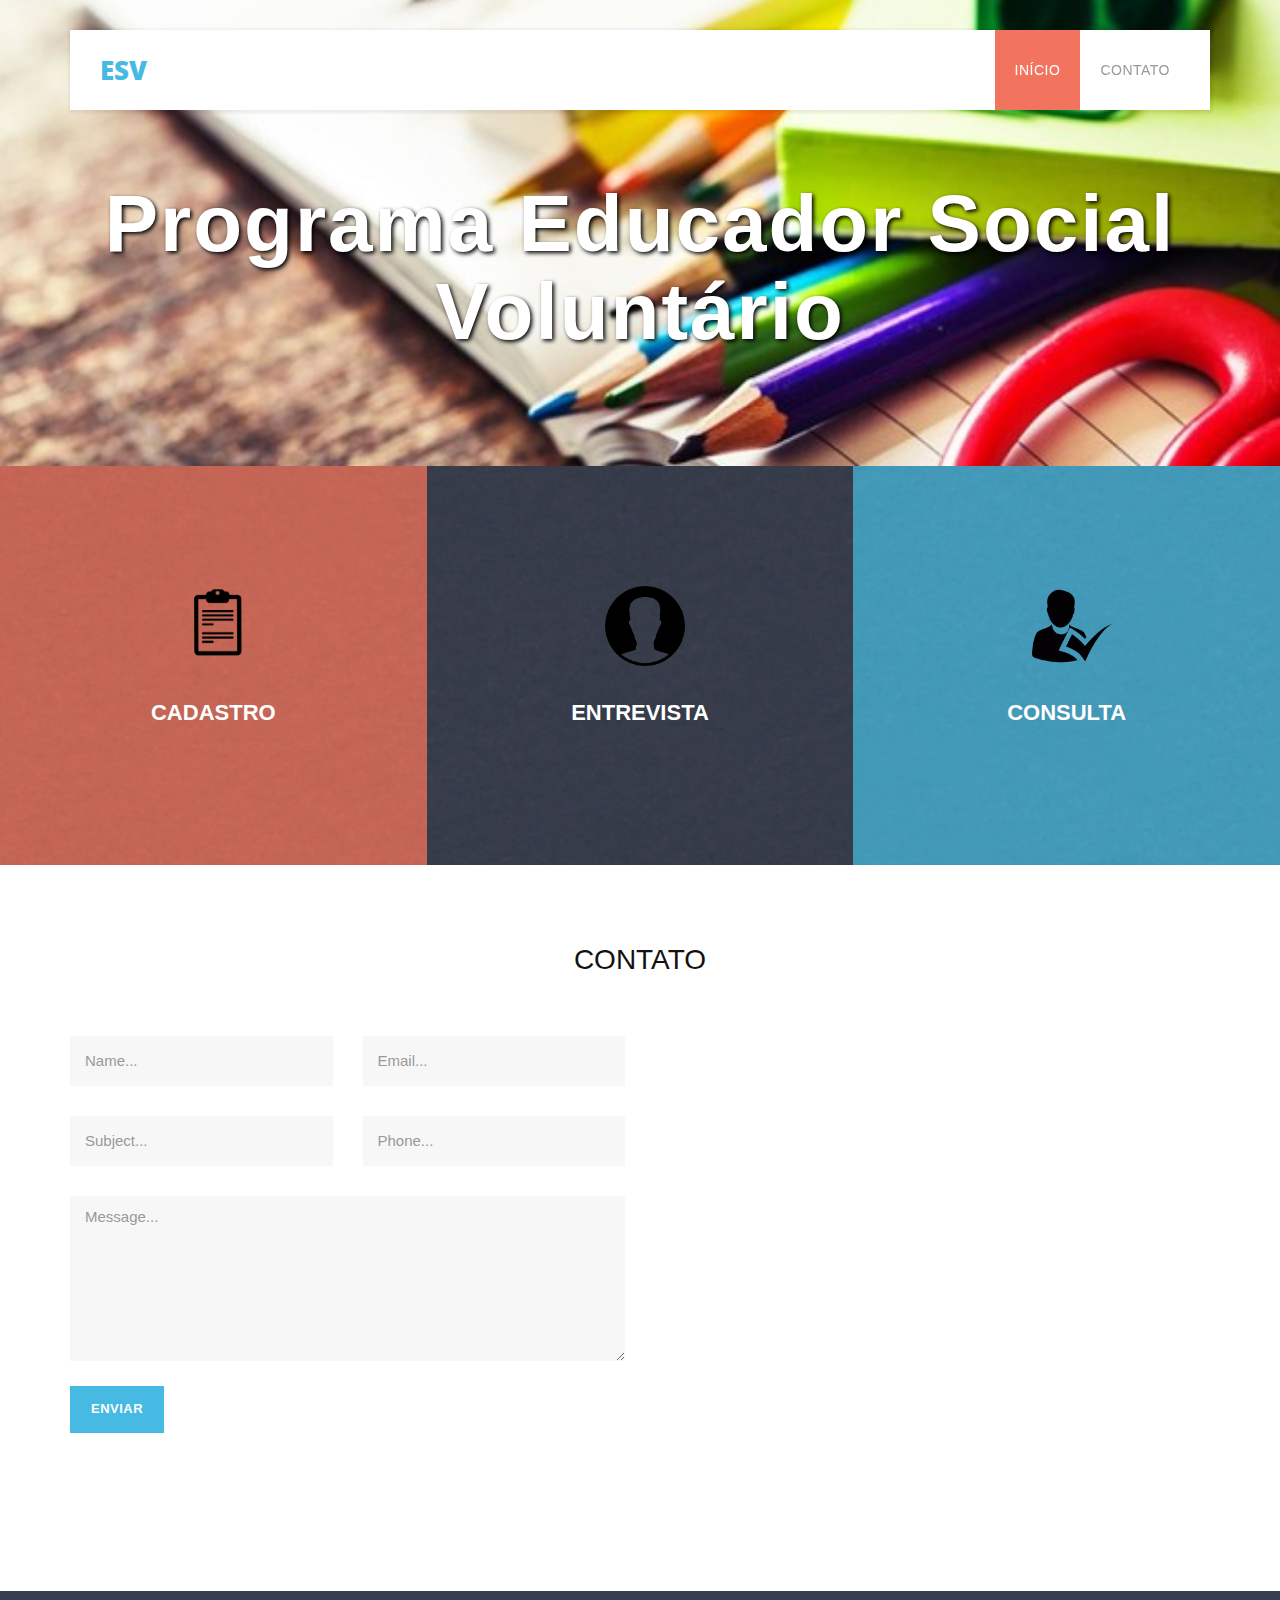
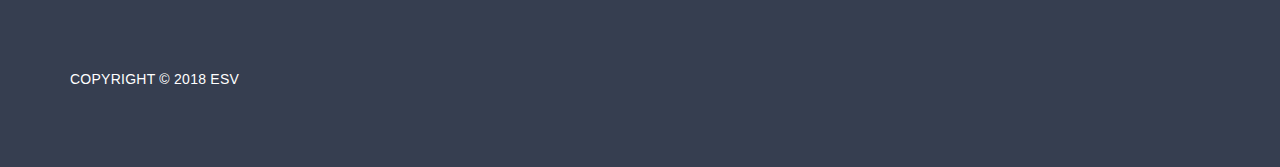
<file: index.html>
<!DOCTYPE html>
    <html class="no-js">
    <head>
        <meta charset="utf-8">
        <title>Seletiva Educador Social Voluntario</title>
        <meta name="description" content="">
        <meta name="viewport" content="width=device-width, initial-scale=1">

        <link href='http://fonts.googleapis.com/css?family=Open+Sans:400,300,600,700,800' rel='stylesheet' type='text/css'>
        
        <link rel="stylesheet" href="css/bootstrap.min.css">
        <link rel="stylesheet" href="css/font-awesome.css">
        <link rel="stylesheet" href="css/animate.css">
        <link rel="stylesheet" href="css/templatemo_misc.css">
        <link rel="stylesheet" href="css/templatemo_style.css">
        <link rel="stylesheet" href="css/owl-carousel.css">

        <script src="js/vendor/modernizr-2.6.1-respond-1.1.0.min.js"></script>
    </head>
    <body>
        <div class="site-main" id="sTop">
            <div class="site-header">
                <div class="main-header">
                    <div class="container">
                        <div id="menu-wrapper">
                            <div class="row">
                                <nav class="navbar navbar-inverse" role="navigation">
                                    <div class="navbar-header">
                                        <button type="button" id="nav-toggle" class="navbar-toggle" data-toggle="collapse" data-target="#main-nav">
                                            <span class="sr-only">Toggle navigation</span>
                                            <span class="icon-bar"></span>
                                            <span class="icon-bar"></span>
                                            <span class="icon-bar"></span>
                                        </button>
                                        <a href="#top" class="navbar-brand">ESV</a>
                                        <div id="main-nav" class="collapse navbar-collapse">
                                            <ul class="menu-first nav navbar-nav" style="margin-right: 20px;">
                                                <li class="active"><a href="#">Início</a></li>
                                                <li><a href="#contact-us">Contato</a></li>                                 
                                            </ul>                                    
                                        </div> <!-- /.main-menu -->
                                    </div>
                                </nav>
                            </div> <!-- /.row -->
                        </div> <!-- /#menu-wrapper -->                        
                    </div> <!-- /.container -->
                </div> <!-- /.main-header -->
            </div> <!-- /.site-header -->
        </div> <!-- /.site-main -->


        <div class="banner">
            <div class="container">
                <div class="banner-content" ">
                    <h2 >Programa Educador Social Voluntário</h2>
                </div>
            </div>
        </div>


      

        <section id="about" class="page-section">
            <div class="container-fluid">
                <div class="row">
                    <a href="cadastro.html">
                        <div class="col-md-4" href>
                            <div class="service-item first-service">
                                <div class="icon">
                                    <img src="img/clipboard.png" alt="" style = "width: 80px;">
                                </div>
                                <h4>Cadastro</h4>
                            </div>
                        </div>
                    </a>
                    <a href="pre_entrevista.html">
                        <div class="col-md-4">
                            <div class="service-item second-service">
                                <div class="icon">
                                    <img src="img/interview.png"  style = "width: 80px;">
                                </div>
                                <h4>Entrevista</h4>
                            </div>
                        </div>
                    </a>
                    <a href="consulta.html">
                    <div class="col-md-4">
                        <div class="service-item third-service">
                            <div class="icon">
                                <img src="img/checking.png"  style = "width: 80px;">
                            </div>
                            <h4>Consulta</h4>
                        </div>
                    </div>
                    </a>
                </div>
            </div>
        </section>



        


        <section id="contact-us">
            <div class="container">
                <div class="row">
                    <div class="col-md-12">
                        <div class="section-heading">
                            <h4>Contato</h4>
                        </div>
                    </div>
                </div>
                <div class="row">
                    <div class="col-md-6">
                        <form id="contact" action="#" method="post">
                            <div class="row">
                                <div class="col-md-6">
                                  <fieldset>
                                    <input name="name" type="text" class="form-control" id="name" placeholder="Name..." required="">
                                  </fieldset>
                                </div>
                                <div class="col-md-6">
                                  <fieldset>
                                    <input name="email" type="email" class="form-control" id="email" placeholder="Email..." required="">
                                  </fieldset>
                                </div>
                                 <div class="col-md-6">
                                  <fieldset>
                                    <input name="subject" type="text" class="form-control" id="subject" placeholder="Subject..." required="">
                                  </fieldset>
                                </div>
                                <div class="col-md-6">
                                  <fieldset>
                                    <input name="phone" type="phone" class="form-control" id="phone" placeholder="Phone..." required="">
                                  </fieldset>
                                </div>
                                <div class="col-md-12">
                                  <fieldset>
                                    <textarea name="message" rows="6" class="form-control" id="message" placeholder="Message..." required=""></textarea>
                                  </fieldset>
                                </div>
                                <div class="col-md-12">
                                  <fieldset>
                                    <button type="submit" id="form-submit" class="btn">Enviar</button>
                                  </fieldset>
                                </div>
                            </div>
                        </form>
                    </div>
                    <div class="col-md-6">
                        <div id="map">
                            <iframe src="https://www.google.com/maps/embed?pb=!1m18!1m12!1m3!1d3835.141716580544!2d-48.00309138514222!3d-16.00613658891994!2m3!1f0!2f0!3f0!3m2!1i1024!2i768!4f13.1!3m3!1m2!1s0x0%3A0x84ffcb83a399a982!2sSanta+Maria+Shopping!5e0!3m2!1spt-BR!2sbr!4v1518620231347" width="600" height="450" frameborder="0" style="border:0" allowfullscreen></iframe>
                    </div>
                </div>
            </div>
        </section>

        <footer>
            <div class="container">
                <p>Copyright &copy; 2018 ESV <br> 
            </div>
        </footer>
        
        <script src="js/vendor/jquery-1.11.0.min.js"></script>
        <script>window.jQuery || document.write('<script src="js/vendor/jquery-1.11.0.min.js"><\/script>')</script>
        <script src="js/bootstrap.js"></script>
        <script src="js/plugins.js"></script>
        <script src="js/main.js"></script>

        <script src="http://maps.google.com/maps/api/js?sensor=true"></script>
        <script src="js/vendor/jquery.gmap3.min.js"></script>
        <script src="js/mobile_nav_toggle.js"></script>
        
    </body>
</html>
</file>
<file: css/templatemo_style.css>
/*

Power Template

http://www.templatemo.com/tm-508-power

*/

* {
    margin: 0;
    padding: 0;
    font-family: 'Source Sans Pro', sans-serif;
    outline: none!important;
}

a {
  text-decoration: none!important;
}

body {
  overflow-x: hidden;
}

ul {
  list-style: none;
  margin: 0px;
}

p {
  font-size: 16px;
  line-height: 26px;
  letter-spacing: 0.25px;
  font-weight: 300;
}

.col-xs-15,
.col-sm-15,
.col-md-15,
.col-lg-15 {
    position: relative;
    min-height: 1px;
    padding-right: 10px;
    padding-left: 10px;
}

.col-xs-15 {
    width: 20%;
    float: left;
}

@media (min-width: 768px) {
.col-sm-15 {
        width: 20%;
        float: left;
    }
}

@media (min-width: 992px) {
    .col-md-15 {
        width: 20%;
        float: left;
    }
}

@media (min-width: 1200px) {
    .col-lg-15 {
        width: 20%;
        float: left;
    }
}

.primary-button a {
  padding: 13px 20px;
  letter-spacing: 0.5px;
  background-color: #46bae2;
  color: #fff;
  text-transform: uppercase;
  font-size: 13px;
  font-weight: 700;
  text-decoration: none;
}

.secondary-button a {
  padding: 13px 20px;
  letter-spacing: 0.5px;
  background-color: #f2745f;
  color: #fff;
  text-transform: uppercase;
  font-size: 13px;
  font-weight: 700;
  text-decoration: none;
}

.border-button a {
  padding: 13px 20px;
  letter-spacing: 0.5px;
  background-color: transparent;
  border: 1px solid #fff;
  color: #fff;
  text-transform: uppercase;
  font-size: 13px;
  font-weight: 700;
  text-decoration: none;
}


.section-heading {
  text-align: center;
  margin-top: 80px;
  margin-bottom: 60px;
}

.section-heading h4 {
  margin-top: 0px;
  font-size: 28px;
  text-transform: uppercase;
  font-weight: 300;
  color: #121212;
}

.section-heading p {
  color: #7a7a7a;
  padding: 0px 25%;
}

.navbar-inverse {
  background-color: #fff;
  border: none;
}

.navbar-inverse .navbar-nav>.active>a, .navbar-inverse .navbar-nav>.active>a:hover, .navbar-inverse .navbar-nav>.active>a:focus {
  background-color: #f2745f;
}

.main-header {
  position: fixed;
  width: 100%;
  height: 80px;
  margin: 0 auto;
  z-index: 1000;
  top: 30px;
  -webkit-transition: all 150ms ease-in-out;
  -moz-transition: all 150ms ease-in-out;
  transition: all 150ms ease-in-out;
}

.navbar {
  margin-bottom: 0px;
}

.navbar-header {
  float: none;
}

.scrolled {
  position: fixed;
  left: 0;
  top: 0;
  -webkit-transition: all 150ms ease-in-out;
  -moz-transition: all 150ms ease-in-out;
  transition: all 150ms ease-in-out;
}

#menu-wrapper {
  background-color: white;
  overflow: hidden;
  -moz-box-shadow: 1px 1px 3px 2px rgba(0, 0, 0, 0.07);
  -webkit-box-shadow: 1px 1px 3px 2px rgba(0, 0, 0, 0.07);
  box-shadow: 1px 1px 3px 2px rgba(0, 0, 0, 0.07);
}

.navbar-brand {
  font-family: 'Open Sans', sans-serif;
  font-size: 26px;
  line-height: 50px;
  font-weight: 900;
  text-transform: uppercase;
  color: #46bae2!important;
  transition: all 0.5s;
  margin-left: 30px;
}

.menu-first ul li {
  display: inline-block;
  margin: 0px;
}
.menu-first ul li:last-child {
  margin-right: 60px!important;
}
.menu-first {
  float: right;
  margin-left: 
}
.menu-first li a {
  color: #7a7a7a;
  font-size: 14px;
  font-weight: 300;
  text-transform: uppercase;
  text-shadow: none;
  display: inline-block;
  line-height: 80px;
  padding: 0px 20px;
  letter-spacing: 0.5px;
  transition: all 0.5s;
  outline: none;
}
.menu-first ul li.active a {
  color: #fff;
  background-color: #f2745f;
}

.navbar-inverse .navbar-nav>li>a:hover, .navbar-inverse .navbar-nav>li>a:focus {
  color: #7a7a7a;
}

.navbar-inverse .navbar-toggle {
  border-color: #f2745f;
  background-color: #f2745f;
  right: 15px;
}

.banner {
  background-image: url(../img/banner-bg.jpg);
  background-repeat: no-repeat;
  background-size: cover;
  background-position: center center;
  background-color: #363E50;
}

.banner-content {
  text-align: center;
  padding: 180px 0px 100px 0px;
}

.banner-content h6 {
  font-size: 18px;
  color: #fff;
  font-weight: 700;
  text-transform: uppercase;
  letter-spacing: 2px;
  margin-bottom: 5px;
}

.banner-content h2 {
  font-size: 80px;
  font-weight: 700;
  color: white;
  letter-spacing: 2px;
  margin-top: 0px;
  text-shadow: 2px 2px 4px black;
  overflow: hidden;
}

.banner-content ul {
  padding: 0;
  margin: 0;
  list-style: none;
}

.banner-content ul li {
  display: inline-block;
  margin: 10px;
}


.intro {
  background-color: #363E50;
  text-align: center;
  padding: 80px 0px;
}

.intro h4 {
  margin-top: 0px;
  font-size: 44px;
  font-weight: 300;
  color: #fff;
}

.intro h6 {
  margin-top: 15px;
  font-size: 17px;
  font-weight: 700;
  color: #fff;
  letter-spacing: 1px;
}

.intro .border-button {
  margin-top: 45px;
}



#about {
  padding: 0px;
  background-image: url(../img/services-bg.jpg);
  background-repeat: no-repeat;
  background-size: cover;
  background-position: center center;
  background-attachment: fixed;
}

#about .service-item {
  text-align: center;
  margin: 0px -15px;
  padding: 120px 45px;
}

#about .service-item h4 {
  margin-top: 45px;
  margin-bottom: 20px;
  font-size: 22px;
  font-weight: 700;
  color: #fff;
  text-transform: uppercase;
}

#about .service-item p {
  margin-bottom: 0px;
  color: #fff;
}

#about .first-service {
  background-color: rgba(242, 116, 95, 0.75);
}

#about .second-service {
  background-color: rgba(54, 62, 80, 0.75);
}

#about .third-service {
  background-color: rgba(70, 186, 226, 0.75);
}

#about .service-item .icon {
  width: 70px;
  height: 70px;
  display: inline-block;
  text-align: center;
  line-height: 74px;
  background-color: transparent;
}




.what-we-do {
  background-color: #fff;
  padding-bottom: 80px;
}

.what-we-do .tabs li a {
  text-decoration: none;
  color: #121212;
}

.what-we-do .tabs .active .list-item {
  background-color: #f2745f!important;
  color: #fff!important;
}

.what-we-do .tabs .active .list-item .icon {
  background-color: #fff;
}

.what-we-do .list-item {
  background-color: #f4f4f4;
  text-align: center;
  padding: 40px 0px;
  margin: 15px 0px;
  transition: all 0.5s;
}

.what-we-do .list-item .icon {
  width: 90px;
  height: 90px;
  border-radius: 50%;
  display: inline-block;
  text-align: center;
  line-height: 90px;
  background-color: transparent;
}

.what-we-do .list-item h4 {
  margin-top: 20px;
  margin-bottom: 0px;
  font-size: 17px;
  font-weight: 700;
  text-transform: uppercase;
}

.what-we-do .tab-content-services {
  margin-top: 60px;
}

.what-we-do .tab-content-services .right-image img {
  width: 100%;
  overflow: hidden;
}

.what-we-do .tab-content-services .left-text h4 {
  font-size: 22px;
  text-transform: uppercase;
  font-weight: 700;
  margin-top: 0px;
  margin-bottom: 20px;
}

.what-we-do .tab-content-services .left-text p {
  color: #7a7a7a;
}

.what-we-do .tab-content-services .left-text .primary-button {
  margin-top: 35px;
  margin-bottom: 50px;
}





#portfolio {
  text-align: center;
}

#portfolio .item {
  margin: 0px 5px;
}

.portfolio-section {
  background-color: #363e50;
  padding-bottom: 80px;
}

#portfolio .section-heading h4 {
  color: #fff;
}

#portfolio .section-heading p {
  color: #aaa;
}

#portfolio .portfolio-item img {
  max-width: 100%;
  overflow: hidden;
}

.owl-pagination {
  margin-top: 30px;
  opacity: 1;
  display: inline-block;
}

.owl-page span {
  display: block;
  width: 10px;
  height: 10px;
  margin: 0px 5px;
  filter: alpha(opacity=50);
  opacity: 0.5;
  -webkit-border-radius: 20px;
  -moz-border-radius: 20px;
  border-radius: 20px;
  background: #46bae2;
}



#blog {
  background-color: #f4f4f4;
}

#blog .section-heading {
  text-align: center;
}

.wrapper {
  text-align: left;
}

#blog .tabs {
  list-style: none;
  margin-top: 0px;
}

#blog .tabs li {
  display: block;
  text-align: left;
  margin-bottom: 29px;
}

#blog .tabs a {
  display:block;
  text-align: left;
  text-decoration:none;
  text-transform: uppercase;
  letter-spacing: 0.5px;
  color:#121212;
  font-size: 20px;
  font-weight: 700;
  padding: 24px 25px;
  background-color: #fff;
  transition: all 0.3s;
  box-shadow: 0px 0px 10px #cdcdcd;
}

#blog .tabs .active {
  background-color: #46bae2;
  color: #fff!important;
}
#blog .tabs .active .info-post li {
  color: #fff!important;
}
#blog .tabs .active .info-post li i {
  color: #fff!important;
}
#first-tab-group {
  margin-top: 0px;
  margin-bottom: 15px;
}
#first-tab-group img {
  width: 100%;
  overflow: hidden;
}
.tabgroup .text-content  {
  background-color: #fff;
  color: #fff;
  padding: 25px;
  text-align: left;
  margin-top: -10px;
  margin-left: 10px;
  margin-right: 10px;
  position: relative;
  box-shadow: 0px 0px 10px #cdcdcd;
}
.tabgroup .text-content h4 {
  font-size: 20px;
  font-weight: 700;
  text-transform: uppercase;
  letter-spacing: 0.5px;
  color: #121212;
  margin-top: 0px;
  margin-bottom: 15px;
}
.tabgroup .text-content span {
  font-size: 13px;
  color: #33c1cf;
}
.tabgroup .text-content a {
  font-size: 13px;
  color: #33c1cf;
  text-decoration: none;
}
.tabgroup .text-content p {
  margin-top: 17px;
  color: #7a7a7a;
}

.tabgroup .text-content .primary-button {
  margin-bottom: 15px;
  margin-top: 30px;
}

.tabgroup .text-content .primary-button a {
  color: #fff;
}

.clearfix:after {
  content:"";
  display:table;
  clear:both;
}

#blog {
  padding-bottom: 80px;
}

#blog .info-post li {
  display: inline;
  margin-right: 15px;
}

#blog .info-post li {
  color: #343434;
  font-size: 15px;
  font-weight: 300;
  text-transform: capitalize;
}

#blog .info-post li i {
  color: #46bae2;
  margin-right: 5px;
}




#contact-us {
  background-color: #fff;
  text-align: left;
  padding-bottom: 100px;
}

#contact-us .section-heading {
  color: #121212;
}


#contact-us .pop-button {
  margin-top: 30px;
}

#contact input {
  border-radius: 0px;
  padding-left: 15px;
  font-size: 15px;
  font-weight: 300;
  color: #7a7a7a;
  background-color: rgba(0, 0, 0, 0.03);
  outline: none;
  border: none;
  box-shadow: none;
  line-height: 50px;
  height: 50px;
  width: 100%;
  margin-bottom: 30px;
}

#contact textarea {
  border-radius: 0px;
  padding-left: 15px;
  padding-top: 10px;
  font-size: 15px;
  font-weight: 300;
  color: #232323;
  background-color: rgba(0, 0, 0, 0.03);
  outline: none;
  border: none;
  box-shadow: none;
  height: 165px;
  max-height: 220px;
  width: 100%;
  max-width: 100%;
  margin-bottom: 25px;
}

#contact button {
    padding: 13px 20px;
  letter-spacing: 0.5px;
  background-color: #46bae2;
  color: #fff;
  text-transform: uppercase;
  font-size: 13px;
  font-weight: 700;
  text-decoration: none;
  border-radius: 0px;
}



footer {
  background-color: #363e50;
  padding: 0px 0px;
}

footer p {
  font-size: 14px;
  text-transform: uppercase;
  color: #fff;
  margin-bottom: 0px;
  padding: 75px 0px;
}

footer a {
  color: #9CF;
}

footer a:hover {
  color: #FC6;
}

footer .social-icons {
  text-align: center;
  padding: 77px 0px;
  margin: 0px;
}

footer .social-icons li {
  display: inline;
  margin: 0px 10px;
}

footer .social-icons a {
  color: #a3afc9;
  font-size: 14px;
  text-transform: uppercase;
  font-weight: 700;
  text-decoration: none;
  letter-spacing: 0.3px;
  transition: all 0.5s;
}

footer .social-icons a:hover {
  color: #46bae2;
}

footer .back-to-top a {
  text-align: center;
  background-color: #46bae2;
  display: inline-block;
  width: 100%;
  padding: 60px 0px;
  color: #fff;
  font-size: 15px;
  text-transform: uppercase;
  font-weight: 700;
  text-decoration: none;
  letter-spacing: 1px;
}

footer .back-to-top i {
  display: block;
  font-size: 36px;
}



/* RESPONSIVE */

@media (max-width: 991px){
  footer {
    text-align: center;
  }

  footer p {
    padding: 30px 0px 0px 0px;
  }
  footer .social-icons {
    padding: 30px 0px 30px 0px;
  }

  footer .back-to-top a {
    padding: 30px 0px;
  }

}

@media (max-width: 767px){

  .navbar-brand {
    float: none;
  }
  
  .menu-first {
    margin: 0px;
    padding: 0px;
    width: 100%;
    text-align: center;
    float: none;
  }

  .menu-first li:first-child {
    border-top: 1px solid #eee;
  }

  .menu-first li {
    border-bottom: 1px solid #eee;
  }

  .menu-first li:last-child {
    border-bottom: none;
  }

  .menu-first li a {
    width: 100%;
    line-height: 50px;
  }

  .navbar-inverse .navbar-collapse, .navbar-inverse .navbar-form {
    border-color: transparent;
  }

  .navbar-inverse .navbar-toggle:hover, .navbar-inverse .navbar-toggle:focus {
    background-color: #f2745f;
  }
  

}

@media (max-width: 385px){

  

}



/* LIGHT BOX */

.slbOverlay, .slbWrapOuter, .slbWrap {

    position: fixed; top: 0; right: 0; bottom: 0; left: 0;

}

.slbOverlay {

    overflow: hidden; z-index: 2000; background-color: #000; opacity: 0.7; filter: alpha(opacity=70);
    @include animation(slbOverlay 0.5s);

}

.slbWrapOuter {

    overflow-x: hidden; overflow-y: auto; z-index: 2010;

}

.slbWrap {

    position: absolute; text-align: center;

    &:before {

        content: ""; display: inline-block; height: 100%; vertical-align: middle;

    }

}

.slbContentOuter {

    position: relative; display: inline-block; vertical-align: middle; margin: 0px auto; padding: 0 1em; box-sizing: border-box; z-index: 2020; text-align: left;
    max-width: 100%;

    .slbContentEl & {

        padding: 5em 1em;

    }

}

.slbContent {

    position: relative;

    .slbContentEl & {

        @include animation(slbEnter 0.3s); background-color: #fff; box-shadow: 0 0.2em 1em rgba(#000, 0.4);

    }

}

.slbImageWrap {

    @include animation(slbEnter 0.3s);
    position: relative;

    &:after {

        content: ""; position: absolute; left: 0; right: 0; top: 5em; bottom: 5em; display: block; z-index: -1;
        box-shadow: 0 0.2em 1em rgba(#000, 0.6); background-color: #FFF;

    }

}

.slbImage {

    width: auto; max-width: 100%; height: auto; display: block; line-height: 0; box-sizing: border-box; padding: 5em 0; margin: 0 auto;

}

.slbCaption {

    @include ellipsis;
    font-size: 1.4em; position: absolute; left: 0; right: 0; bottom: 0; padding: em(10,14) 0;
    color: #fff; color: rgba(#fff, 0.7); text-align: center;

}

.slbCloseBtn, .slbArrow {

    margin:0; padding: 0; border: 0; cursor: pointer; background: none;
    &::-moz-focus-inner { padding: 0; border: 0; }

    &:hover { opacity: 0.5; }
    &:active { opacity: 0.8; }

}

.slbCloseBtn {

  font-size: 36px;

    $size: 50; $iconSize: 30;

    @include animation(slbEnter 0.3s);

    font-size: em($iconSize,10); width: em($size,$iconSize); height: em($size,$iconSize); line-height: em($size,$iconSize);
    position: absolute; right: em(-10,$iconSize); top: 0;
    color: #fff; color: rgba(#fff, 0.7); text-align: center;

    .slbLoading & {

        display: none;

    }

}

.slbLoadingText {

    font-size: 1.4em; color: #fff; color: rgba(#fff,0.9);

}

.slbArrows {

    position: fixed; top: 50%; left: 0; right: 0;

    .slbLoading & {

        display: none;

    }

}

.slbArrow {

    $size: 50; $iconSize: 8;

    position: absolute; top: 50%; margin-top: em(-1*$size,10); width: em($size,10); height: em($size*2,10);
    opacity: 0.7; text-indent: -999em; overflow: hidden;

    &:before {

        content: ""; position: absolute; top: 50%; left: 50%; margin: em(-$iconSize,10) 0 0 em(-$iconSize,10); border: em($iconSize,10) solid transparent;

    }

    &.next {

        right: 0; &:before { border-left-color: #fff; }

    }

    &.prev {

        left: 0; &:before { border-right-color: #fff;}

    }

}

.slbIframeCont {

    width: 80em; height: 0; overflow: hidden; padding-top: 56.25%; margin: 5em 0;

}

.slbIframe {

    position: absolute; top: 0; left: 0; width: 100%; height: 100%;
    box-shadow: 0 0.2em 1em rgba(#000, 0.6); background: #000;

}

@include keyframes(slbOverlay) {
    from { opacity: 0; }
    to { opacity: 0.7; }
}

@include keyframes(slbEnter) {
    from { opacity: 0; @include transform(translate3d(0, -1em, 0)); }
    to { opacity: 1; @include transform(translate3d(0, 0, 0)); }
}
</file>
<file: css/owl-carousel.css>
/* 
 *  Core Owl Carousel CSS File
 *  v1.3.3
 */

/* clearfix */
.owl-carousel .owl-wrapper:after {
  content: ".";
  display: block;
  clear: both;
  visibility: hidden;
  line-height: 0;
  height: 0;
}
/* display none until init */
.owl-carousel{
  display: none;
  position: relative;
  width: 100%;
  -ms-touch-action: pan-y;
}
.owl-carousel .owl-wrapper{
  display: none;
  position: relative;
  -webkit-transform: translate3d(0px, 0px, 0px);
}
.owl-carousel .owl-wrapper-outer{
  overflow: hidden;
  position: relative;
  width: 100%;
}
.owl-carousel .owl-wrapper-outer.autoHeight{
  -webkit-transition: height 500ms ease-in-out;
  -moz-transition: height 500ms ease-in-out;
  -ms-transition: height 500ms ease-in-out;
  -o-transition: height 500ms ease-in-out;
  transition: height 500ms ease-in-out;
}
  
.owl-carousel .owl-item{
  float: left;
}

.owl-controls {
  @media (max-width: @screen-sm-max) {
    top: -120px;
  }
  top: -200px;
  width: 100%;
  text-align: center;
  display: inline-block;
}

.owl-controls a {
  color: #336699;
}

.owl-controls a:hover {
  color: #336699;
}

.owl-controls .bg-prev {
  position: absolute;
  z-index: 1;
  width: 50px;
  height: 50px;
  z-index:10; 
  background:#fff; 
  border: 1px solid #336699;
  -webkit-transform: rotate(45deg);
  -moz-transform: rotate(45deg);
  -ms-transform: rotate(45deg);
  -o-transform: rotate(45deg);
  transform: rotate(45deg);
}

.owl-controls .bg-prev:before{
  content:""; 
  display:block; 
  position:absolute; 
  z-index:-1; 
  top:3px; 
  left:3px; 
  right:3px; 
  bottom:3px; 
  border:2px solid #336699
}

.owl-controls .prev {
  left: 15px;
  z-index: 11;
  position: absolute; 
  width: 50px;
  height: 50px;
  line-height: 32px;
}

.owl-controls .prev.active {
  background-image: none;
  outline: 0;
  -webkit-box-shadow: none;
          box-shadow: none;
}

.owl-controls .prev:active {
  background-image: none;
  outline: 0;
  -webkit-box-shadow: none;
          box-shadow: none;
}

.owl-controls .bg-next {
  position: absolute;
  float: right;
  z-index: 1;
  width: 50px;
  height: 50px;
  position:relative; 
  z-index:10; 
  background:#fff; 
  border: 1px solid #336699;
  -webkit-transform: rotate(45deg);
  -moz-transform: rotate(45deg);
  -ms-transform: rotate(45deg);
  -o-transform: rotate(45deg);
  transform: rotate(45deg);
}

.owl-controls .bg-next:before{
  content:""; 
  display:block; 
  position:absolute; 
  z-index:-1; 
  top:3px; 
  left:3px; 
  right:3px; 
  bottom:3px; 
  border:2px solid #336699
}

.owl-controls .next {
  right: 15px;
  z-index: 11;
  position: absolute; 
  width: 50px;
  height: 50px;
  line-height: 32px;
}

.owl-controls .next.active {
  background-image: none;
  outline: 0;
  -webkit-box-shadow: none;
          box-shadow: none;
}

.owl-controls .next:active {
  background-image: none;
  outline: 0;
  -webkit-box-shadow: none;
          box-shadow: none;
}


.owl-theme .owl-controls .owl-page{
  cursor: pointer;
  display: inline-block;
  zoom: 1;
  *display: inline;/*IE7 life-saver */
}
.owl-theme .owl-controls .owl-page a{
  display: block;
  width: 12px;
  height: 12px;
  margin: 0px 5px;
  filter: Alpha(Opacity=50);/*IE7 fix*/
  opacity: 0.5;
  -webkit-border-radius: 20px;
  -moz-border-radius: 20px;
  border-radius: 20px;
  background: transparent;
  border: 2px solid #888;
}

.owl-theme .owl-controls .owl-page.active span,
.owl-theme .owl-controls.clickable .owl-page:hover span{
  filter: Alpha(Opacity=100);/*IE7 fix*/
  opacity: 1;
  display: inline-block;
}
.owl-controls {
  -webkit-user-select: none;
  -khtml-user-select: none;
  -moz-user-select: none;
  -ms-user-select: none;
  user-select: none;
  -webkit-tap-highlight-color: rgba(0, 0, 0, 0);
}

/* fix */
.owl-carousel  .owl-wrapper,
.owl-carousel  .owl-item{
  -webkit-backface-visibility: hidden;
  -moz-backface-visibility:    hidden;
  -ms-backface-visibility:     hidden;
  -webkit-transform: translate3d(0,0,0);
  -moz-transform: translate3d(0,0,0);
  -ms-transform: translate3d(0,0,0);
}
</file>
<file: css/templatemo_misc.css>
/*
 * jQuery FlexSlider v2.2.0
 * http://www.woothemes.com/flexslider/
 *
 * Copyright 2012 WooThemes
 * Free to use under the GPLv2 license.
 * http://www.gnu.org/licenses/gpl-2.0.html
 *
 * Contributing author: Tyler Smith (@mbmufffin)
 */
/* Browser Resets
*********************************/
.flex-container a:active,
.flexslider a:active,
.flex-container a:focus,
.flexslider a:focus {
  outline: none;
}

.background{
   height: 100%;
   width: 100%;
   background-color: #363E50;
   padding:  40px;
}
.slides,
.flex-control-nav,
.flex-direction-nav {
  margin: 0;
  padding: 0;
  list-style: none;
}

* {
  box-sizing: border-box;
}

#myInput {
  background-image: url('/css/searchicon.png');
  background-position: 10px 10px;
  background-repeat: no-repeat;
  width: 100%;
  font-size: 16px;
  padding: 12px 20px 12px 40px;
  border: 1px solid #ddd;
  margin-bottom: 12px;
}

#myTable {
  border-collapse: collapse;
  height:  100px;
  border: 1px solid #ddd;
  font-size: 18px;
  overflow:  scroll;
}

#myTable th, #myTable td {
  text-align: left;
  padding: 12px;
}

#myTable tr {
  border-bottom: 1px solid #ddd;
  border-collapse: collapse;

}

#myTable tr.header, #myTable tr:hover {
  background-color: #f1f1f1;
}


#myInput {
    background-position: 10px 12px;
    background-repeat: no-repeat;
    width: 100%;
    font-size: 16px;
    padding: 12px 20px 12px 40px;
    border: 1px solid #ddd;
    margin-bottom: 12px;
}
#data{
    width: 100%;
    height: 540px;
    overflow:  auto;
}
div.scrollmenu {
    background-color: #363E50;
    overflow: auto;
    white-space: nowrap;
}

div.scrollmenu a {
    display: inline-block;
    color: white;
    text-align: center;
    padding: 14px;
    text-decoration: none;
}

div.scrollmenu a:hover {
    background-color: #777;
}



.scrollOptions {
    display: inline-block;
    height:200px;
    max-width: 500px;
    width:100%;
    overflow:auto;
    white-space: nowrap;
    overflow-y:scroll;
}


.listaCliente{
    margin-left: 10%;
    margin-right: 10%;
    height: 600px;
}


td, th {
    border: 1px solid #dddddd;
    text-align: left;
    padding: 8px;
}

tr:nth-child(even) {
    background-color: #dddddd;
}
tr:nth-child(odd) {
    background-color: white;
}

/* Icon Fonts
*********************************/
/* Font-face Icons */
@font-face {
  font-family: 'flexslider-icon';
  src: url("../fonts/flexslider-icon.eot");
  src: url("../fonts/flexslider-icon.eot?#iefix") format("embedded-opentype"), url("../fonts/flexslider-icon.woff") format("woff"), url("../fonts/flexslider-icon.ttf") format("truetype"), url("../fonts/flexslider-icon.svg#flexslider-icon") format("svg");
  font-weight: normal;
  font-style: normal;
}
/* FlexSlider Necessary Styles
*********************************/
.flexslider {
  margin: 0;
  padding: 0;
}

.flexslider .slides > li {
  display: none;
  -webkit-backface-visibility: hidden;
}

/* Hide the slides before the JS is loaded. Avoids image jumping */
.flexslider .slides img {
  width: 100%;
  display: block;
}

.flex-pauseplay span {
  text-transform: capitalize;
}

/* Clearfix for the .slides element */
.slides:after {
  content: "\0020";
  display: block;
  clear: both;
  visibility: hidden;
  line-height: 0;
  height: 0;
}

html[xmlns] .slides {
  display: block;
}

* html .slides {
  height: 1%;
}

/* No JavaScript Fallback */
/* If you are not using another script, such as Modernizr, make sure you
 * include js that eliminates this class on page load */
.no-js .slides > li:first-child {
  display: block;
}

/* FlexSlider Default Theme
*********************************/
.flexslider {
  margin: 0 0;
  background: #eee;
  position: relative;
  zoom: 1;
}

.flex-viewport {
  max-height: 2000px;
  -webkit-transition: all 1s ease;
  -moz-transition: all 1s ease;
  -o-transition: all 1s ease;
  transition: all 1s ease;
}

.loading .flex-viewport {
  max-height: 300px;
}

.flexslider .slides {
  zoom: 1;
}

.carousel li {
  margin-right: 5px;
}

/* Direction Nav */
.flex-direction-nav {
  *height: 0;
}

.flex-direction-nav a {
  display: block;
  width: 40px;
  height: 40px;
  margin: -20px 0 0;
  position: absolute;
  top: 50%;
  z-index: 10;
  overflow: hidden;
  opacity: 0;
  cursor: pointer;
  color: rgba(0, 0, 0, 0.8);
  text-shadow: 1px 1px 0 rgba(255, 255, 255, 0.3);
  -webkit-transition: all .3s ease;
  -moz-transition: all .3s ease;
  transition: all .3s ease;
}

.flex-direction-nav .flex-prev {
  left: -50px;
}

.flex-direction-nav .flex-next {
  right: -50px;
  text-align: right;
}

.flexslider:hover .flex-prev {
  opacity: 0.7;
  left: 10px;
}

.flexslider:hover .flex-next {
  opacity: 0.7;
  right: 10px;
}

.flexslider:hover .flex-next:hover, .flexslider:hover .flex-prev:hover {
  opacity: 1;
}

.flex-direction-nav .flex-disabled {
  opacity: 0 !important;
  filter: alpha(opacity=0);
  cursor: default;
}

.flex-direction-nav a:before {
  font-family: "flexslider-icon";
  font-size: 40px;
  display: inline-block;
  content: '\f001';
}

.flex-direction-nav a.flex-next:before {
  content: '\f002';
}

/* Pause/Play */
.flex-pauseplay a {
  display: block;
  width: 20px;
  height: 20px;
  position: absolute;
  bottom: 5px;
  left: 10px;
  opacity: 0.8;
  z-index: 10;
  overflow: hidden;
  cursor: pointer;
  color: #000;
}

.flex-pauseplay a:before {
  font-family: "flexslider-icon";
  font-size: 20px;
  display: inline-block;
  content: '\f004';
}

.flex-pauseplay a:hover {
  opacity: 1;
}

.flex-pauseplay a.flex-play:before {
  content: '\f003';
}

/* Control Nav */
.flex-control-nav {
  width: 100%;
  position: absolute;
  bottom: -40px;
  text-align: center;
}

.flex-control-nav li {
  margin: 0 6px;
  display: inline-block;
  zoom: 1;
  *display: inline;
}

.flex-control-paging li a {
  width: 11px;
  height: 11px;
  display: block;
  background: #666;
  background: rgba(0, 0, 0, 0.5);
  cursor: pointer;
  text-indent: -9999px;
  -webkit-border-radius: 20px;
  -moz-border-radius: 20px;
  -o-border-radius: 20px;
  border-radius: 20px;
  -webkit-box-shadow: inset 0 0 3px rgba(0, 0, 0, 0.3);
  -moz-box-shadow: inset 0 0 3px rgba(0, 0, 0, 0.3);
  -o-box-shadow: inset 0 0 3px rgba(0, 0, 0, 0.3);
  box-shadow: inset 0 0 3px rgba(0, 0, 0, 0.3);
}

.flex-control-paging li a:hover {
  background: #333;
  background: rgba(0, 0, 0, 0.7);
}

.flex-control-paging li a.flex-active {
  background: #000;
  background: rgba(0, 0, 0, 0.9);
  cursor: default;
}

.flex-control-thumbs {
  margin: 5px 0 0;
  position: static;
  overflow: hidden;
}

.flex-control-thumbs li {
  width: 25%;
  float: left;
  margin: 0;
}

.flex-control-thumbs img {
  width: 100%;
  display: block;
  opacity: .7;
  cursor: pointer;
}

.flex-control-thumbs img:hover {
  opacity: 1;
}

.flex-control-thumbs .flex-active {
  opacity: 1;
  cursor: default;
}

@media screen and (max-width: 860px) {
  .flex-direction-nav .flex-prev {
    opacity: 1;
    left: 10px;
  }

  .flex-direction-nav .flex-next {
    opacity: 1;
    right: 10px;
  }
}
#lightbox {
  cursor: pointer;
  position: fixed;
  width: 100%;
  height: 100%;
  top: 0;
  left: 0;
  background: black;
  /* IE Fallback (Solid Colour) */
  background: url([data-uri]);
  background: rgba(0, 0, 0, 0.7);
  -webkit-filter: none !important;
}

#lightbox img {
  display: block;
  position: absolute;
  border: 5px solid #fff;
  box-shadow: 0 0 20px #000;
  border-radius: 1px;
}

body.blurred > * {
  -webkit-filter: blur(2px);
  -webkit-transform: translate3d(0, 0, 0);
}

.lightbox-loading {
  background: url(../images/loading.gif) center center no-repeat;
  width: 31px;
  height: 31px;
  margin: -16px 0 0 -16px;
  position: absolute;
  top: 48%;
  left: 50%;
}

.lightbox-caption {
  display: none;
  position: absolute;
  left: 0;
  bottom: 0;
  width: 100%;
  text-align: center;
  z-index: 1000;
  background: #000;
  background: rgba(0, 0, 0, 0.7);
}

.lightbox-caption p {
  margin: 0 auto;
  max-width: 70%;
  display: inline-block;
  *display: inline;
  *zoom: 1;
  padding: 10px;
  color: #fff;
  font-size: 12px;
  line-height: 18px;
}

.lightbox-button {
  position: absolute;
  z-index: 9999;
  background: no-repeat center center;
  width: 32px;
  height: 32px;
  opacity: 0.4;
  -webkit-transition: all 0.3s;
  -moz-transition: all 0.3s;
  -ms-transition: all 0.3s;
  transition: all 0.3s;
}

.lightbox-button:hover,
.lightbox-button:focus {
  opacity: 1;
  -webkit-transform: scale(1.4);
  -moz-transform: scale(1.4);
  -ms-transform: scale(1.4);
  transform: scale(1.4);
}

.lightbox-close {
  right: 10px;
  top: 10px;
  background-image: url("../images/close.png");
}

.lightbox-next {
  right: 10px;
  top: 48%;
  background-image: url("../images/next.png");
}

.lightbox-previous {
  left: 10px;
  top: 48%;
  background-image: url("../images/previous.png");
}
</file>
